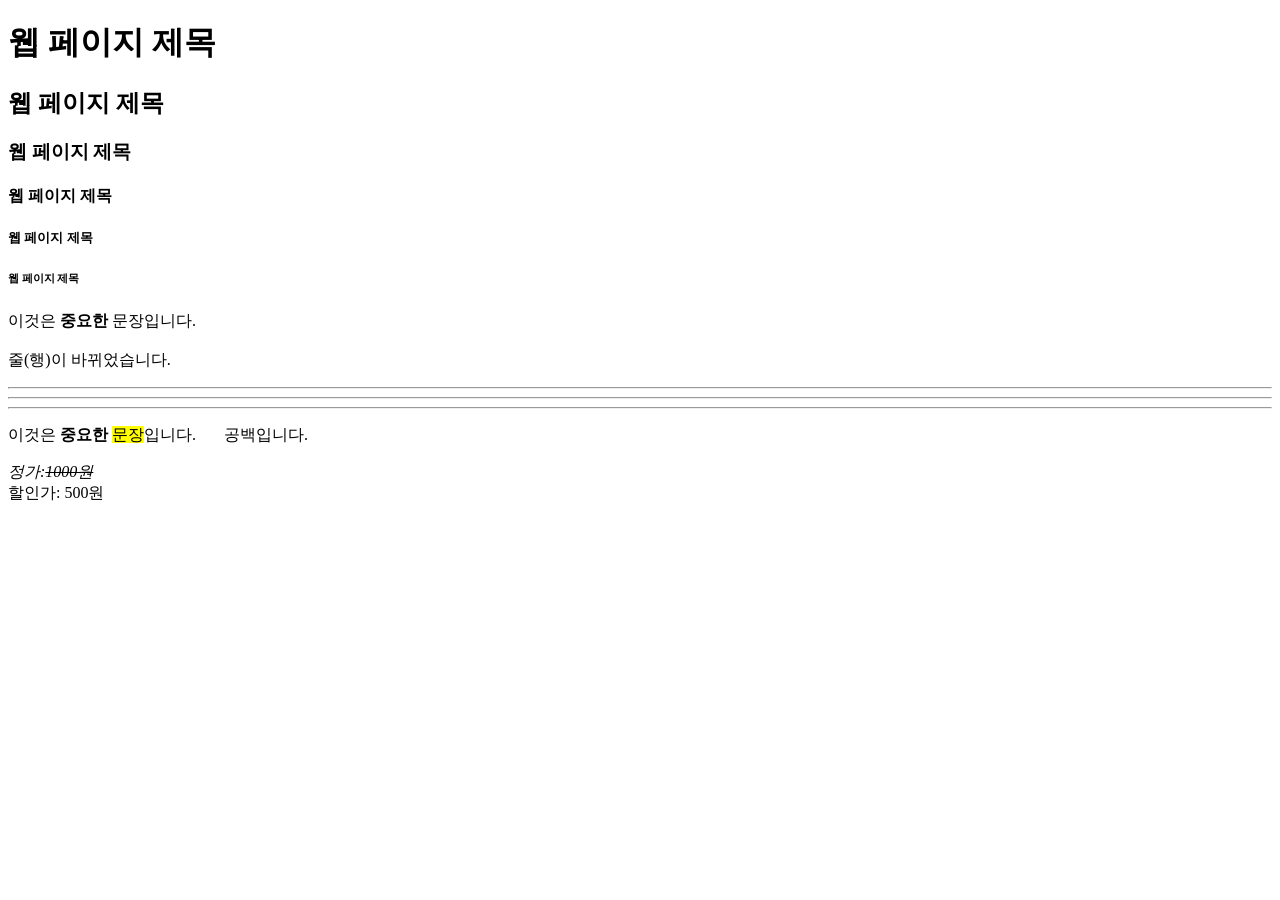
<file: pjt/20261111ex/index.html>
<!DOCTYPE html>
<html lang="en">
    <head>
        <meta charset="UTF-8">
        <title>20261111ex</title>
    </head>
    <body>
    
        <h1>웹 페이지 제목</h1>
        <h2>웹 페이지 제목</h2>
        <h3>웹 페이지 제목</h3>
        <h4>웹 페이지 제목</h4>
        <h5>웹 페이지 제목</h5>
        <h6>웹 페이지 제목</h6>

        <p>이것은 <strong>중요한</strong> 문장입니다. <br><br>
            줄(행)이 바뀌었습니다.</p>
        <hr><hr><hr>
        <p>이것은 <b>중요한</b> <mark>문장</mark>입니다. &nbsp;&nbsp;&nbsp;&nbsp;&nbsp; 공백입니다.</p>
        <p>
            <i>정가:<del>1000원</del></i><br>
            할인가: 500원
        </p>
    </body>
</html>
</file>
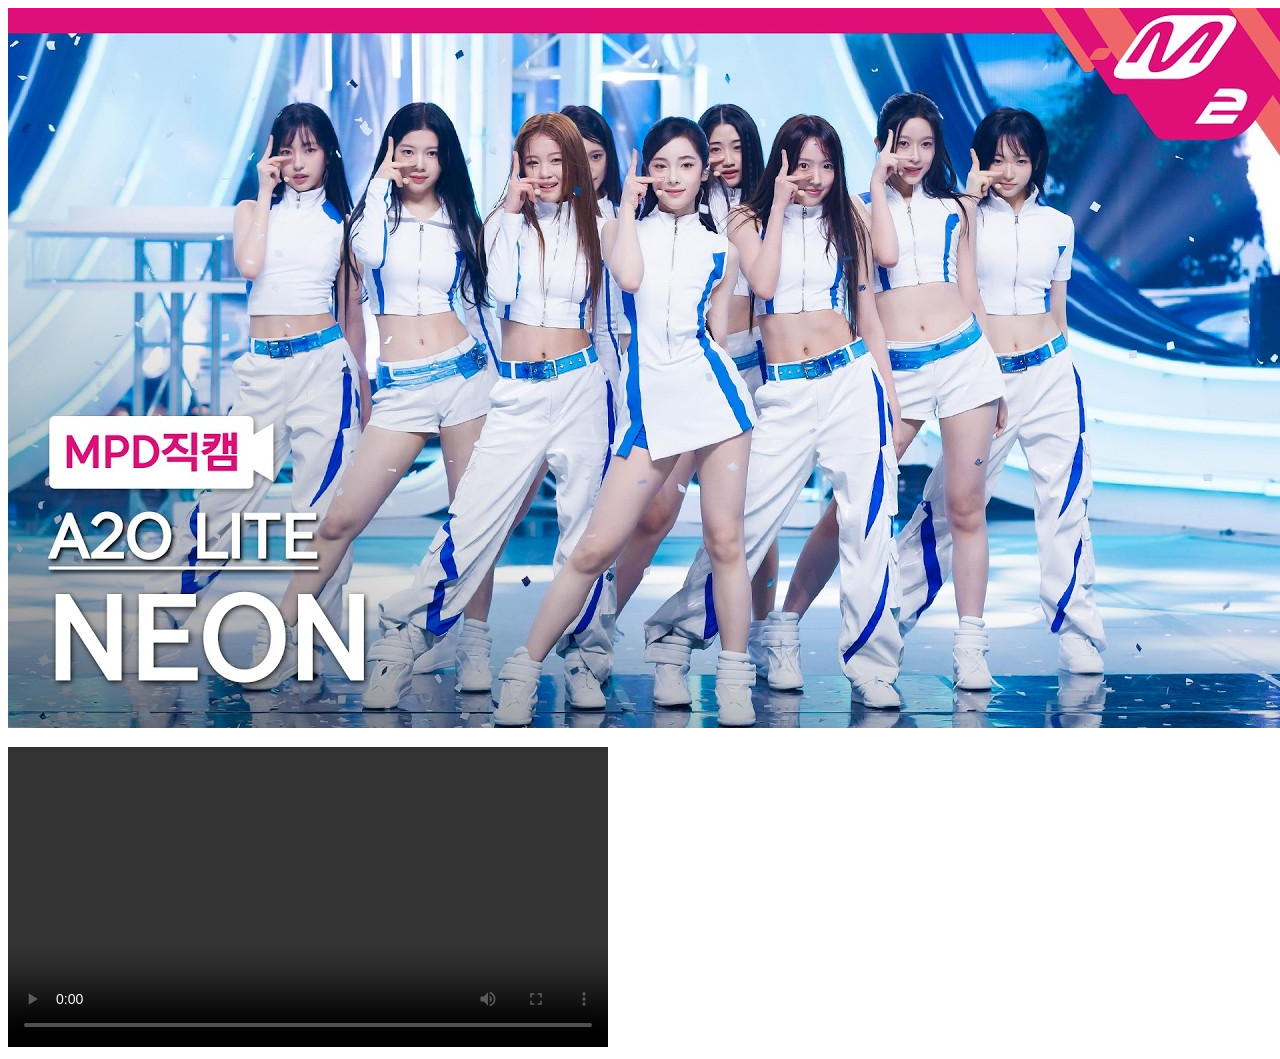
<file: pjt/20261112ex/index.html>
<!DOCTYPE html>
<html lang="en">
    <head>
        <meta charset="UTF-8">
        <title>20261112ex</title>
    </head>

    <body>

        <!-- 이미지 태그 -->
        <img src="a20.jpg" alt="A20아이돌가수">

        <br>

        <!-- 동영상 태그 -->
         <video width="600px" controls> 
            <source src="a20mov.mp4" type="video/mp4">
         </video>
         
         <iframe width="560" height="315" src="https://www.youtube.com/embed/0aEgFTk7B9o?si=5CxnE9MmB1O6FXH0" title="YouTube video player" frameborder="0" allow="accelerometer; autoplay; clipboard-write; encrypted-media; gyroscope; picture-in-picture; web-share" referrerpolicy="strict-origin-when-cross-origin" allowfullscreen></iframe>

    </body>
</html>
</file>
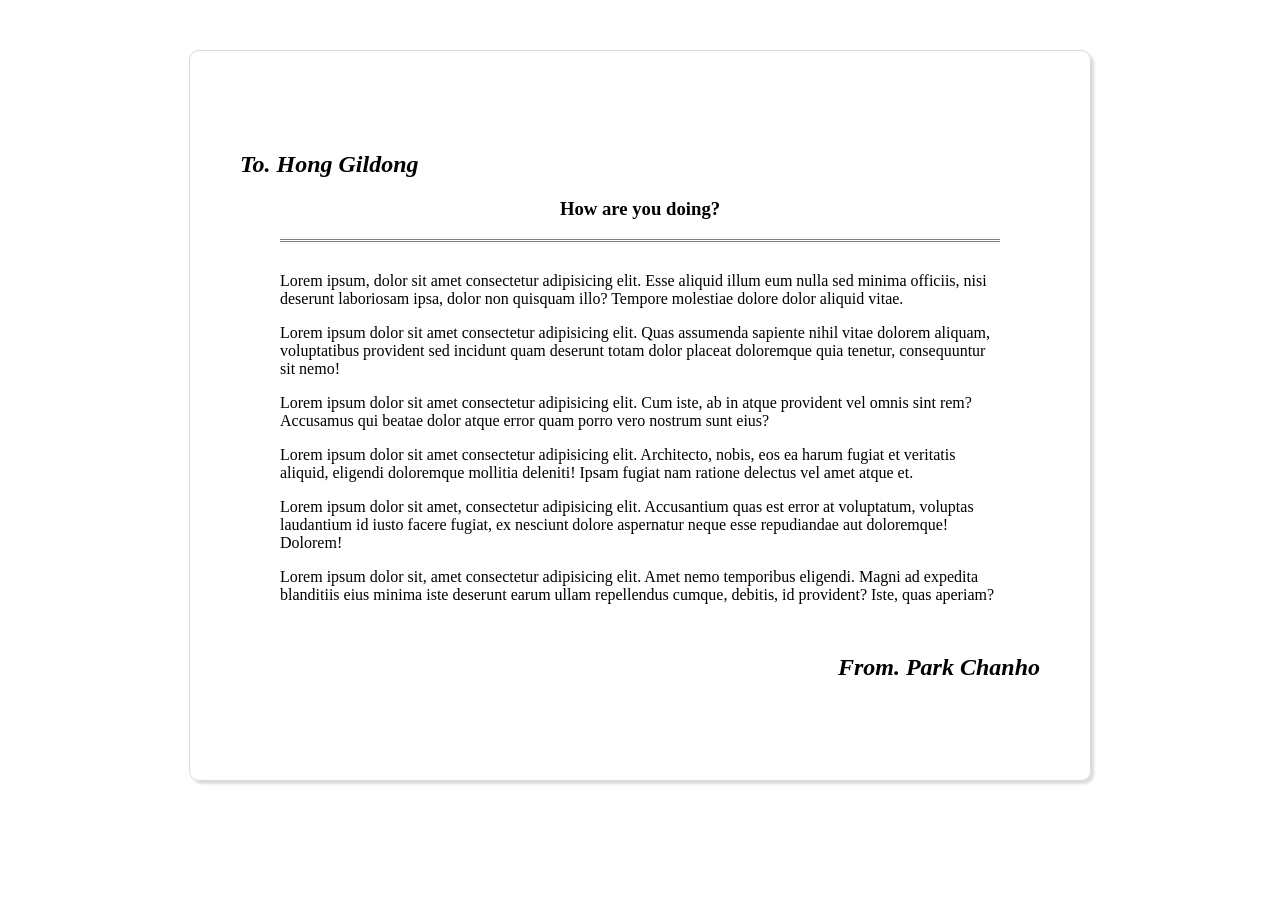
<file: pjt/20261103ex/Letter/index.html>
<!DOCTYPE html>
<html lang="en">
<head>
    <meta charset="UTF-8">
    <meta name="viewport" content="width=device-width, initial-scale=1.0">
    <title>Letter</title>

    <link rel="stylesheet" href="index.css">

</head>
<body>

    <div id="wrap">
        <div class="to">
            <h2>
            To. Hong Gildong
            </h2>
        </div>

        <div class="head">
           <h3>
                How are you doing?
           </h3>
        </div>
            
        <div class="body">
            <p>
                Lorem ipsum, dolor sit amet consectetur adipisicing elit. Esse aliquid illum eum nulla sed minima officiis, nisi deserunt laboriosam ipsa, dolor non quisquam illo? Tempore molestiae dolore dolor aliquid vitae.
            </p>
            <p>
                Lorem ipsum dolor sit amet consectetur adipisicing elit. Quas assumenda sapiente nihil vitae dolorem aliquam, voluptatibus provident sed incidunt quam deserunt totam dolor placeat doloremque quia tenetur, consequuntur sit nemo!
            </p>
            <p>
                Lorem ipsum dolor sit amet consectetur adipisicing elit. Cum iste, ab in atque provident vel omnis sint rem? Accusamus qui beatae dolor atque error quam porro vero nostrum sunt eius?
            </p>
            <p>
                Lorem ipsum dolor sit amet consectetur adipisicing elit. Architecto, nobis, eos ea harum fugiat et veritatis aliquid, eligendi doloremque mollitia deleniti! Ipsam fugiat nam ratione delectus vel amet atque et.
            </p>
            <p>
                Lorem ipsum dolor sit amet, consectetur adipisicing elit. Accusantium quas est error at voluptatum, voluptas laudantium id iusto facere fugiat, ex nesciunt dolore aspernatur neque esse repudiandae aut doloremque! Dolorem!
            </p>
            <p>
                Lorem ipsum dolor sit, amet consectetur adipisicing elit. Amet nemo temporibus eligendi. Magni ad expedita blanditiis eius minima iste deserunt earum ullam repellendus cumque, debitis, id provident? Iste, quas aperiam?
            </p>
        </div>

        <div class="from">
            <h2>
            From. Park Chanho
            </h2>
        </div>
    </div>

</body>
</html>
</file>
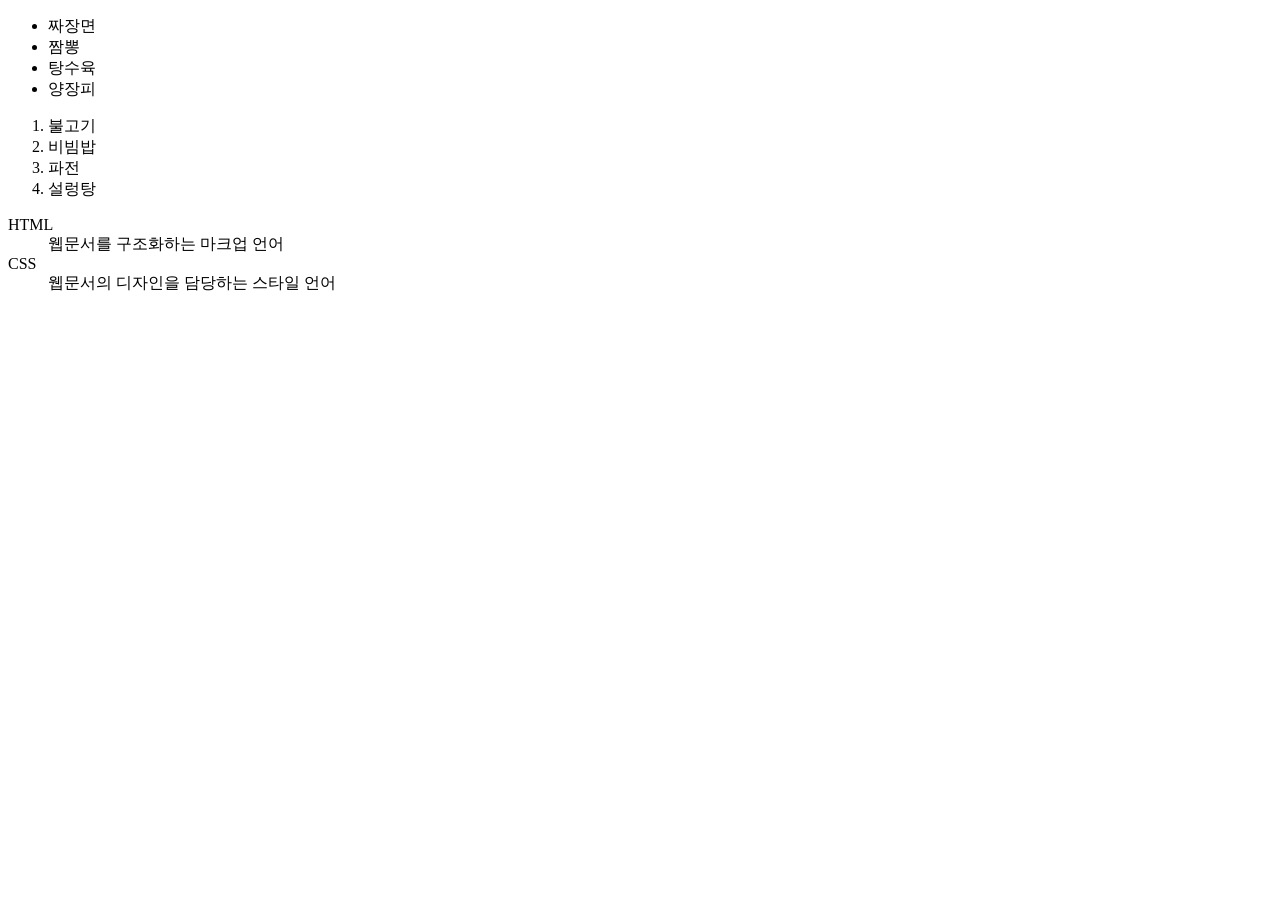
<file: pjt/20261112ex/index01.html>
<!DOCTYPE html>
<html lang="en">
<head>
    <meta charset="UTF-8">
    <meta name="viewport" content="width=device-width, initial-scale=1.0">
    <title>Document</title>
</head>
<body>
    
    <!-- 목록 태그들 -->
    <!-- <ul>, <ol>, <dl> -->

    <!-- <ul> (unorder list) (숫자순서 없이 -으로 나열)-->
    <ul>
        <li>짜장면</li>
        <li>짬뽕</li>
        <li>탕수육</li>
        <li>양장피</li>
    </ul>

    <!-- <ol> (order list) (1,2 처럼 숫자 순서 있음)-->
    <ol>
        <li>불고기</li>
        <li>비빔밥</li>
        <li>파전</li>
        <li>설렁탕</li>

    </ol>


    <!-- <dl> (desciption list) 나-->
    <dl>
        <dt>HTML</dt>
        <dd>웹문서를 구조화하는 마크업 언어</dd>

        <dt>CSS</dt>
        <dd>웹문서의 디자인을 담당하는 스타일 언어</dd>
    </dl>

</body>
</html>
</file>
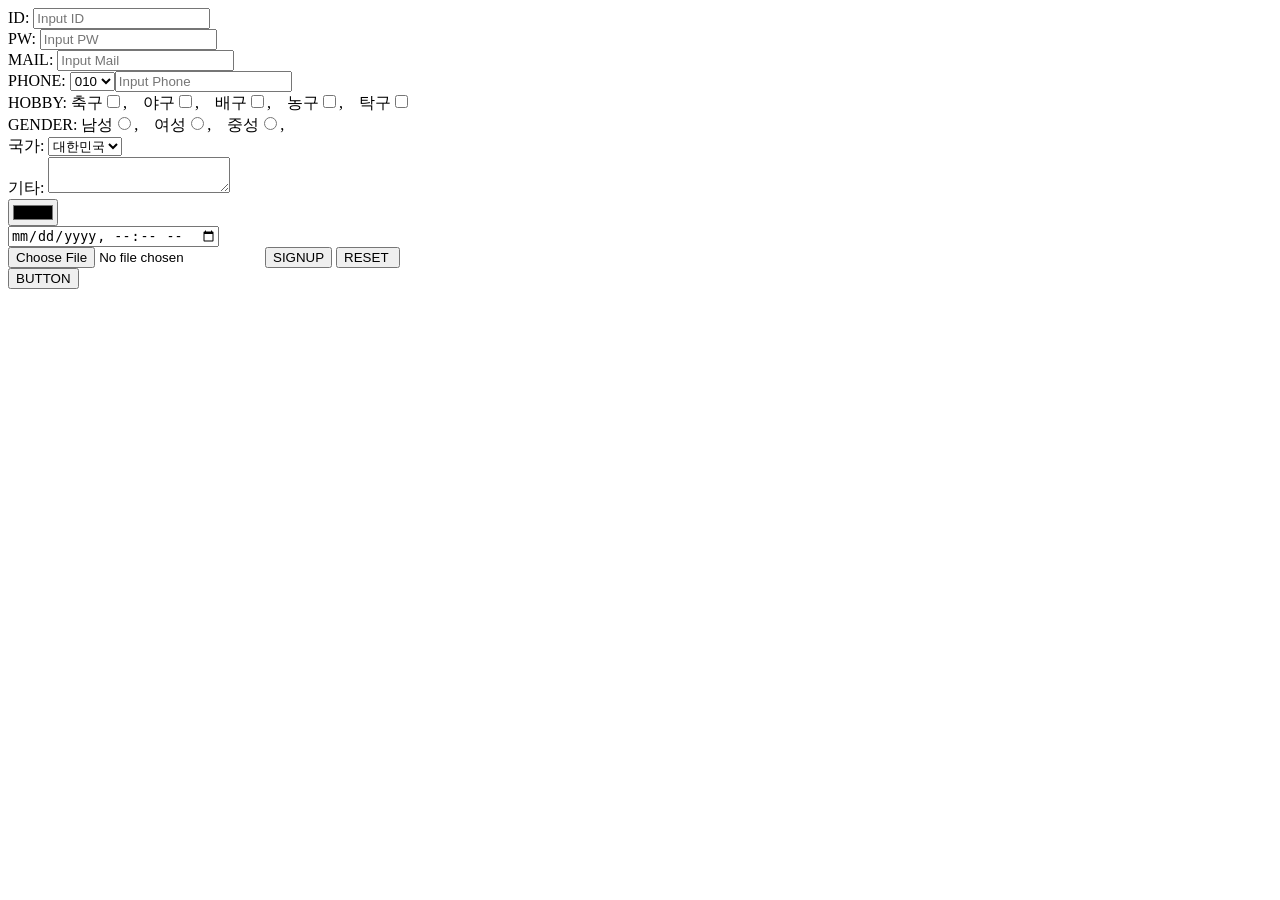
<file: pjt/20261112ex/index02.html>
<!DOCTYPE html>
<html lang="en">
<head>
    <meta charset="UTF-8">
    <title>Document</title>
</head>
<body>
    
    <!-- form(양식)관련 태그 -->

    <form action="서버URI" method="post" name="signupform">
        
        ID: <input type="text" name="memId" placeholder="Input ID"> 
        <br>
        PW: <input type="password" name="memPw" placeholder="Input PW"> 
        <br>
        MAIL: <input type="email" name="memMail" placeholder="Input Mail"> 
        <br>
        PHONE:
        <select name="memPhone01">
            <option>010</option>
            <option>016</option>
            <option>019</option>
            <input type="number" name="memPhone" placeholder="Input Phone">
        </select>
        <br>
        HOBBY: 
            축구<input type="checkbox" name="memHobby" value="soccer">, &nbsp;&nbsp;
            야구<input type="checkbox" name="memHobby" value="baseball">, &nbsp;&nbsp;
            배구<input type="checkbox" name="memHobby" value="valleyball">, &nbsp;&nbsp;
            농구<input type="checkbox" name="memHobby" value="basketball">, &nbsp;&nbsp;
            탁구<input type="checkbox" name="memHobby" value="football"> 
            <br>
        GENDER:
            남성<input type="radio" name="memGender" value="M">, &nbsp;&nbsp;
            여성<input type="radio" name="memGender" value="W">, &nbsp;&nbsp;
            중성<input type="radio" name="memGender" value="MW">, &nbsp;&nbsp; 
            <br>
        국가:
            <select name="memCountry">
                <option value="KR">대한민국</option>
                <option value="USA">미국</option>
                <option value="JP">일본</option>
                <option value="Ch">중국</option>
                <option value="UK">영국</option>
            </select>
            <br>
        기타:
            <textarea name="memEtc"></textarea>
            <br>
            <input type="color" value="#f00">
            <br>
            <input type="datetime-local">
            <br>
            <input type="file">
        <input type="submit" value="SIGNUP">
        <input type="reset" value="RESET ">
        <br>
        <input type="button" value="BUTTON">

    </form>

</body>
</html>
</file>
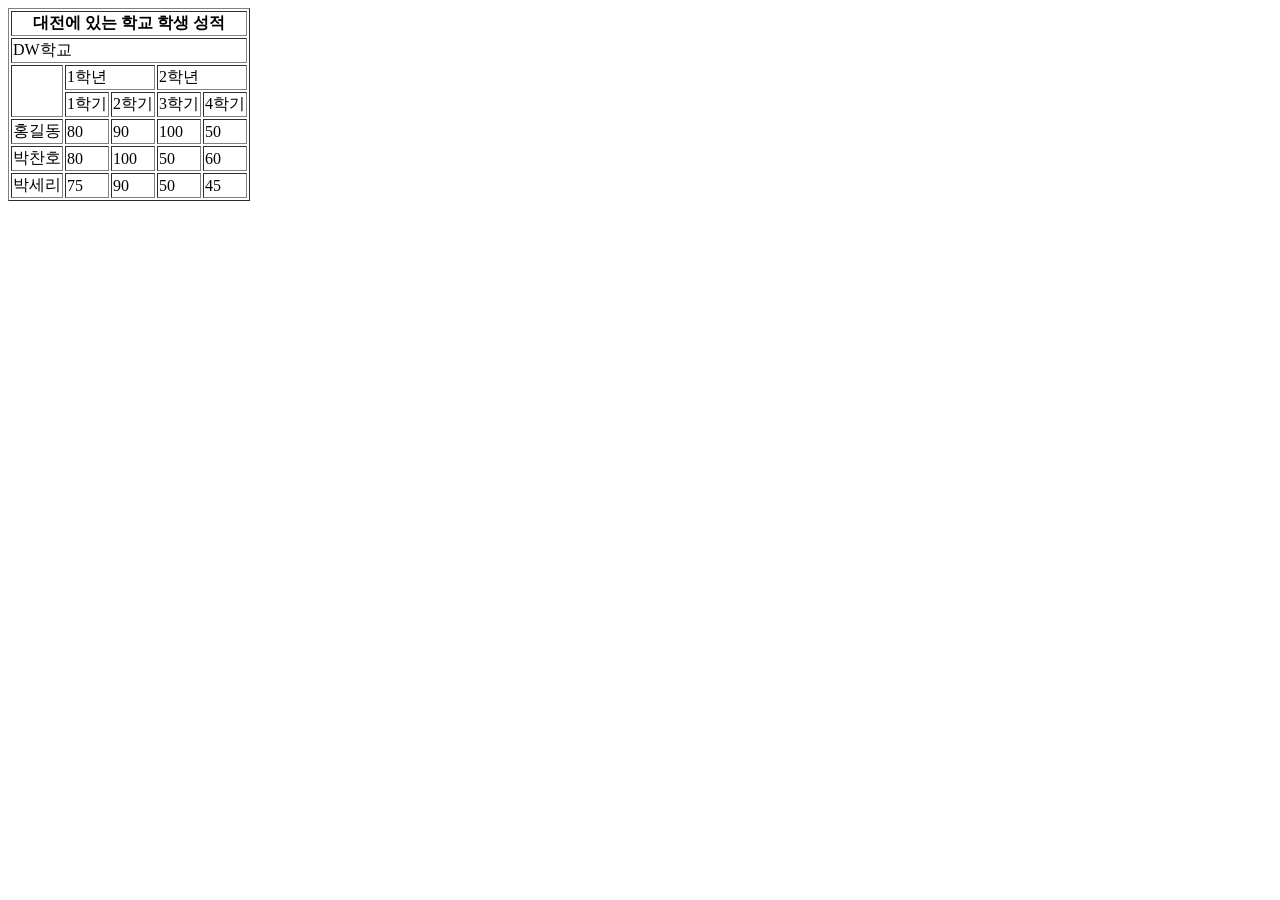
<file: pjt/20261113ex/index01.html>
<!DOCTYPE html>
<html lang="en">
<head>
    <meta charset="UTF-8">
    <title>Table</title>
</head>
<body>
    
    <!-- <table> 표 -->
        <table border="1">
            <thead>
                <tr>
                    <th colspan="5">대전에 있는 학교 학생 성적</th>
                </tr>
            </thead>
            <tbody>
            <tr>
                <td colspan="5">DW학교</td>
            </tr>
            <tr>
                <td rowspan="2"></td>
                <td colspan="2">1학년</td>
                <td colspan="2">2학년</td>
            </tr>
            <tr>
                <td>1학기</td>
                <td>2학기</td>
                <td>3학기</td>
                <td>4학기</td>
            </tr>
            <tr>
                <td>홍길동</td>
                <td>80</td>
                <td>90</td>
                <td>100</td>
                <td>50</td>
            </tr>
            <tr>
                <td>박찬호</td>
                <td>80</td>
                <td>100</td>
                <td>50</td>
                <td>60</td>
            </tr>
            <tr>
                <td>박세리</td>
                <td>75</td>
                <td>90</td>
                <td>50</td>
                <td>45</td>
            </tr>
            </tbody>
        </table>

</body>
</html>
</file>
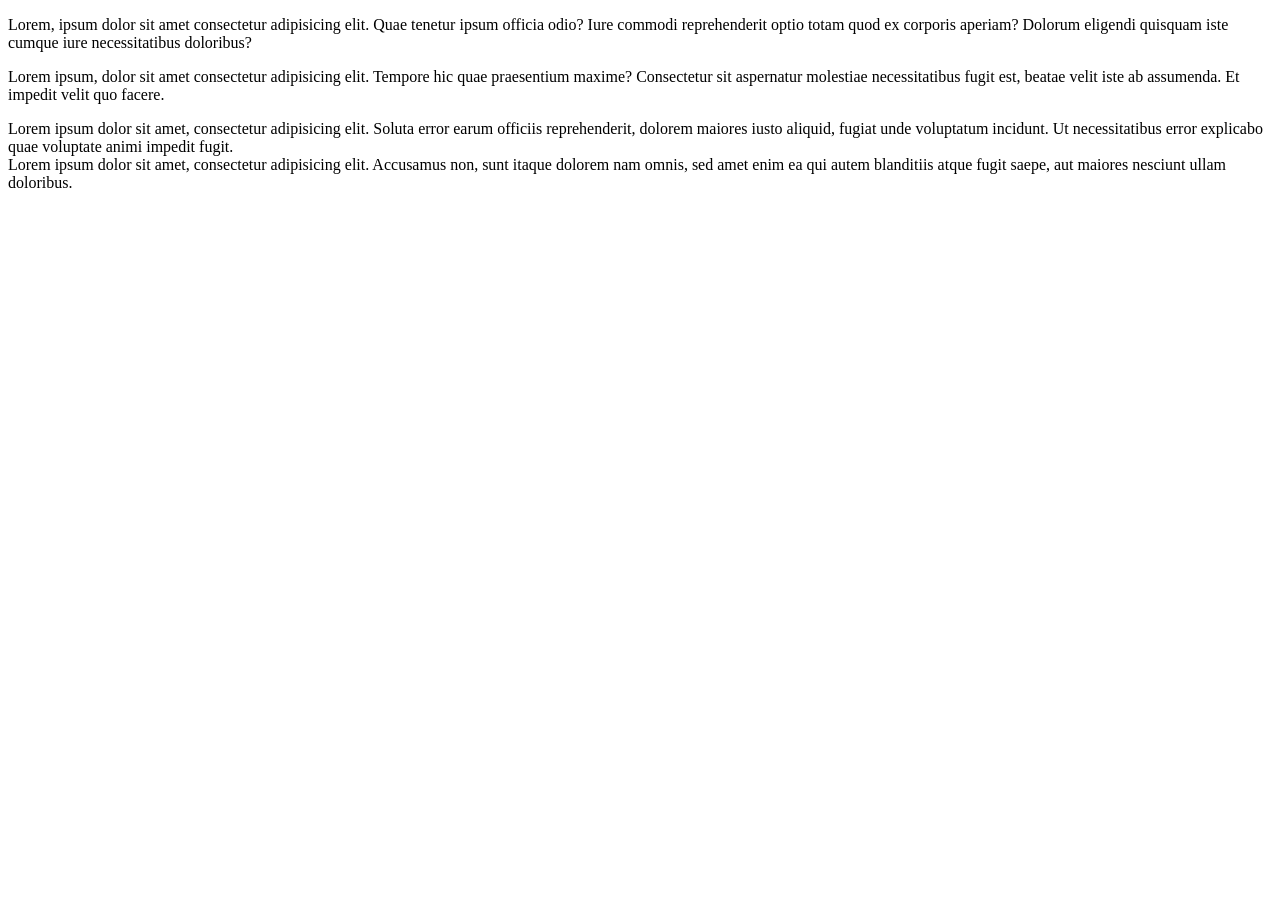
<file: pjt/20261113ex/index02.html>
<!DOCTYPE html>
<html lang="en">
<head>
    <meta charset="UTF-8">
    <title>Document</title>
</head>
<body>
    
    <!-- 공간 분할 태그 == 레이아웃 태그 -->
    <div> 
        <div>
            
        </div>
        <p>
            Lorem, ipsum dolor sit amet consectetur adipisicing elit. Quae tenetur ipsum officia odio? Iure commodi reprehenderit optio totam quod ex corporis aperiam? Dolorum eligendi quisquam iste cumque iure necessitatibus doloribus?
        </p>  
        <p>
            Lorem ipsum, dolor sit amet consectetur adipisicing elit. Tempore hic quae praesentium maxime? Consectetur sit aspernatur molestiae necessitatibus fugit est, beatae velit iste ab assumenda. Et impedit velit quo facere.
        </p>
    </div>

    <div>
        Lorem ipsum dolor sit amet, consectetur adipisicing elit. Soluta error earum officiis reprehenderit, dolorem maiores iusto aliquid, fugiat unde voluptatum incidunt. Ut necessitatibus error explicabo quae voluptate animi impedit fugit.
    </div>

    <div>
       Lorem ipsum dolor sit amet, consectetur adipisicing elit. Accusamus non, sunt itaque dolorem nam omnis, sed amet enim ea qui autem blanditiis atque fugit saepe, aut maiores nesciunt ullam doloribus.
    </div>

    <!-- 시멘틱 태그: 공간 분할 태그의 일종, 공간에 의미를 부여했다. -->
    
    <header>
        <nav></nav>
    </header>

    <article>
        <main>

        </main>
    </article>

    <footer>

    </footer>

</body>
</html>
</file>
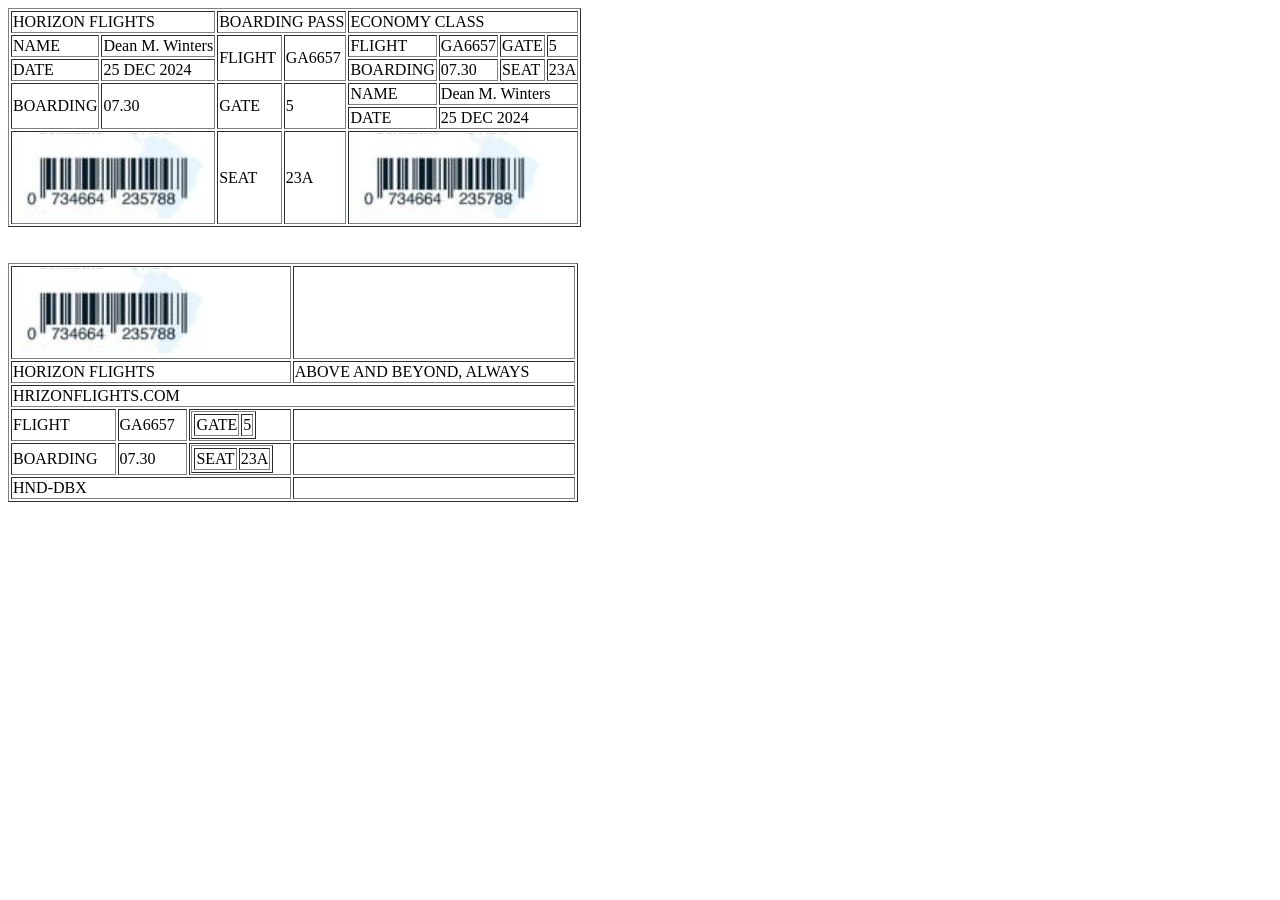
<file: pjt/20261113ex/passport.html>
<!DOCTYPE html>
<html lang="en">
<head>
    <meta charset="UTF-8">
    <meta name="viewport" content="width=device-width, initial-scale=1.0">
    <title>Passport</title>
</head>
<body>
    
    <table border="1px">

        <tr>
            <td colspan="2">HORIZON FLIGHTS</td>
            <td colspan="3">BOARDING PASS</td>
            <td colspan="4">ECONOMY CLASS</td>
        </tr>
        <tr>
            <td>NAME</td>
            <td>Dean M. Winters</td>
            <td rowspan="2">FLIGHT</td>
            <td colspan="2" rowspan="2">GA6657</td>
            <td>FLIGHT</td>
            <td>GA6657</td>
            <td>GATE</td>
            <td>5</td>

        </tr>
        <tr>
            <td>DATE</td>
            <td>25 DEC 2024</td>
            <td>BOARDING</td>
            <td>07.30</td>
            <td>SEAT</td>
            <td>23A</td>

        </tr>
        <tr>
            <td rowspan="2">BOARDING</td>
            <td rowspan="2">07.30</td>
            <td rowspan="2">GATE</td>
            <td colspan="2" rowspan="2">5</td>
            <td>NAME</td>
            <td colspan="3">Dean M. Winters</td>
        </tr>
        <tr>
            <td>DATE</td>
            <td colspan="3">25 DEC 2024</td>
        </tr>
        <tr>
            <td colspan="2" rowspan="2">
                <img src="barcode.png" alt="BARCODE">
            </td>
            <td rowspan="2">SEAT</td>
            <td colspan="2" rowspan="2">23A</td>
            <td colspan="4" rowspan="2">
                <img src="barcode.png" alt="BARCODE">
            </td>
        </tr>
    </table>
    <br><br>
    <table border="1px" width="570px">

        <tr>
            <td colspan="3"> <img src="barcode.png" alt="BARCODE"></td>
            <td colspan="5"></td>
        </tr>
        <tr>
            <td colspan="3">HORIZON FLIGHTS</td>
            <td colspan="5">ABOVE AND BEYOND, ALWAYS</td>
        </tr>
            <td colspan="8">HRIZONFLIGHTS.COM</td>
        <tr>
            <td>FLIGHT</td>
            <td>GA6657</td>
            <td>
                <table border="1px">
                    <tr>
                        <td>GATE</td>
                        <td>5</td>
                    </tr>
                </table>
            </td>
            <td colspan="5"></td>
        </tr>
        <tr>
            <td>BOARDING</td>
            <td>07.30</td>
            <td>
                <table border="1px">
                    <tr>
                        <td>SEAT</td>
                        <td>23A</td>
                    </tr>
                </table>
            </td>
            <td colspan="5"></td>
        </tr>
        <tr>
            <td colspan="3" rowspan="2">HND-DBX</td>
            <td colspan="5"></td>
        </tr>

    </table>

</body>
</html>
</file>
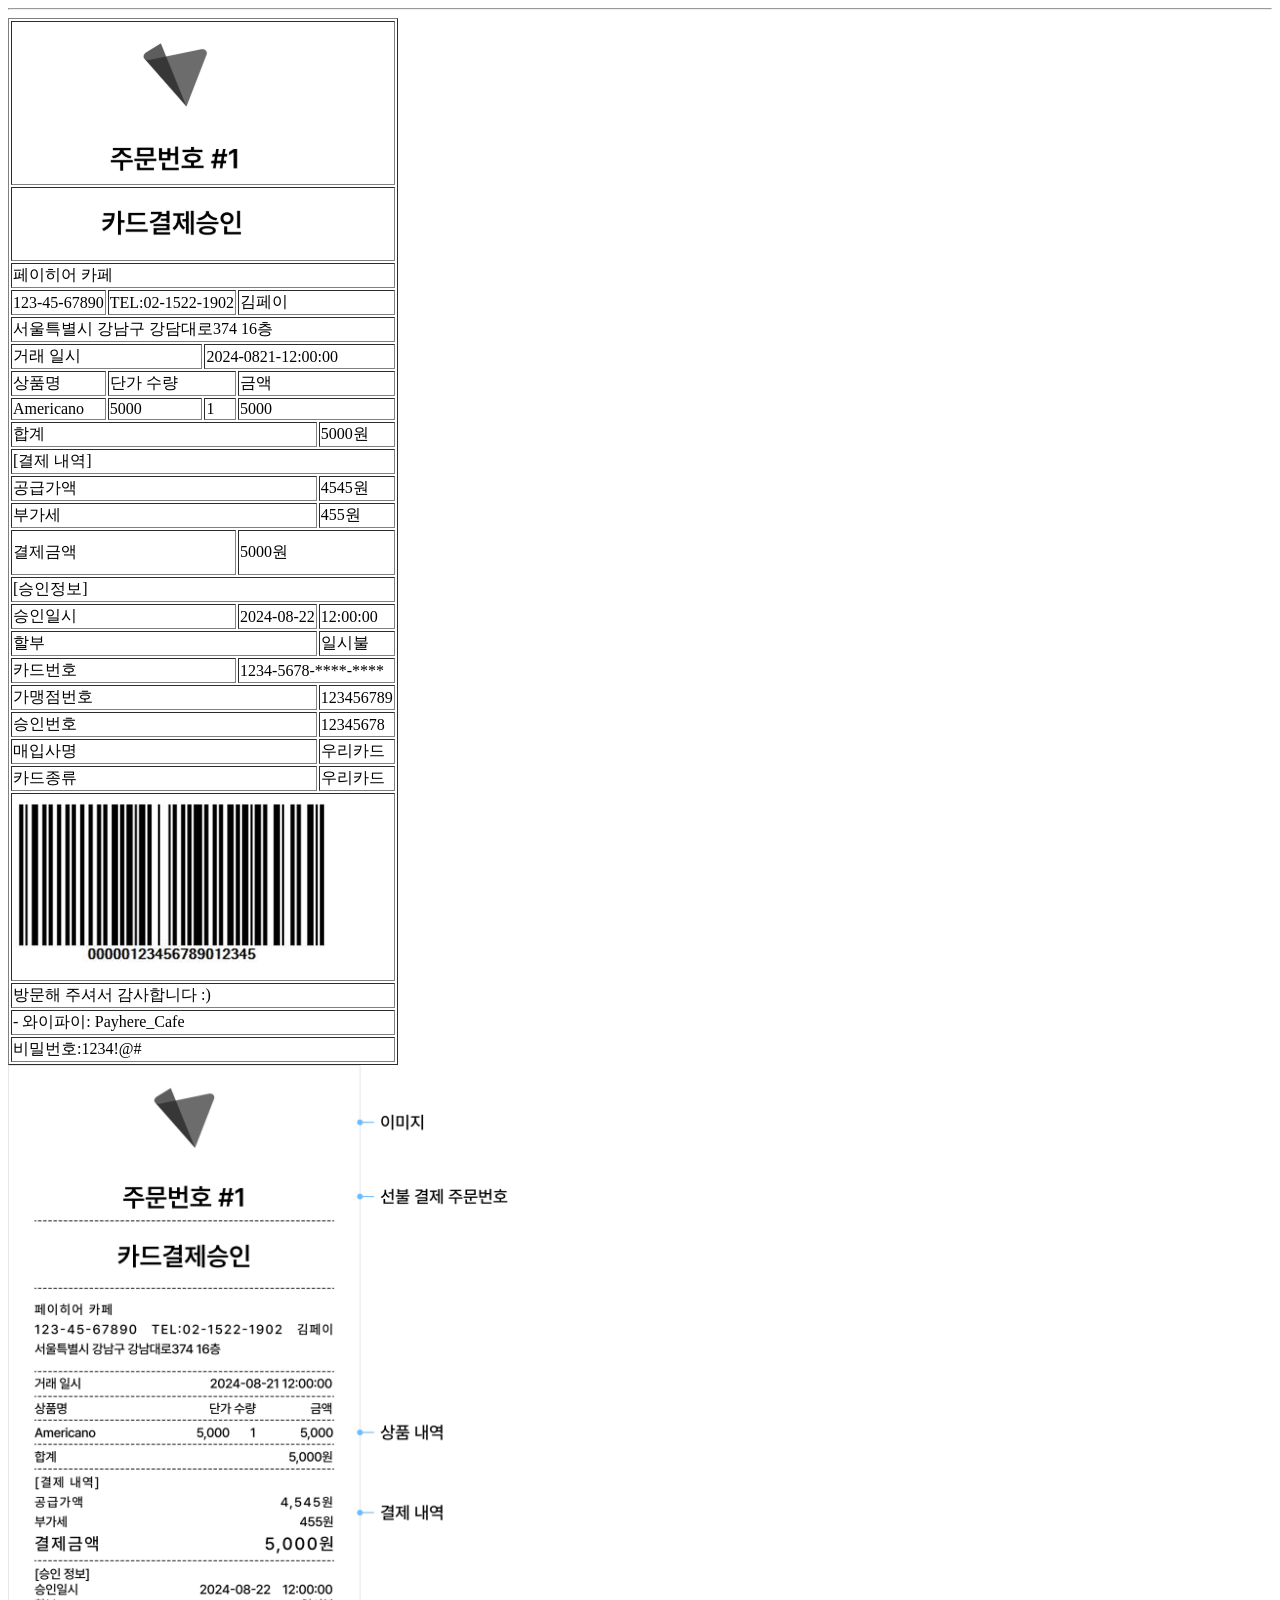
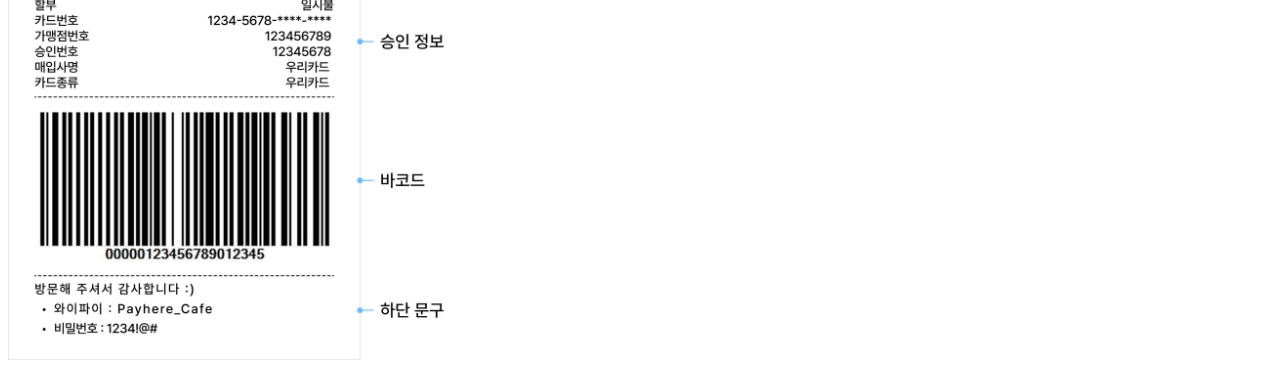
<file: pjt/20261113ex/receipt.html>
<!DOCTYPE html>
<html lang="en">
<head>
    <meta charset="UTF-8">
    <title>Receipt</title>
        <!--25행 6열-->
</head>
<body>
    <table border="1px">
        <tr>
            <td colspan="6"><img src="order_number.png" alt=""></tr></td>    
        <tr>
            <td colspan="6"><img src="card_submit.png" alt=""></td>
        </tr>
        <tr>
            <td colspan="6">페이히어 카페</td>
        </tr>
        <tr>
            <td colspan="2">123-45-67890</td>
            <td colspan="2">TEL:02-1522-1902</td>
            <td colspan="2">김페이</td>
        </tr>
        <tr>
            <td colspan="6">서울특별시 강남구 강담대로374 16층</td>
        </tr>
        <hr>
        <tr>
            <td colspan="3">거래 일시</td>
            <td colspan="3">2024-0821-12:00:00</td>
        </tr>
        <tr>
            <td colspan="2">상품명</td>
            <td colspan="2">단가 수량</td>
            <td colspan="2">금액</td>
        </tr>
        <tr>
            <td colspan="2">Americano</td>
            <td>5000</td>
            <td>1</td>
            <td colspan="2">5000</td>
        </tr>
        <tr>
            <td colspan="5">합계</td>
            <td>5000원</td>
        </tr>
        <tr>
            <td colspan="6">[결제 내역]</td>
        </tr>
        <tr>
            <td colspan="5">공급가액</td>
            <td>4545원</td>
        </tr>
        <tr>
            <td colspan="5">부가세</td>
            <td>455원</td>
        </tr>
        <tr style="height: 45px;">
            <td colspan="4">결제금액</td>
            <td colspan="2">5000원</td>
        </tr>
        <tr>
            <td colspan="6">[승인정보]</td>
        </tr>
        <tr>
            <td colspan="4">승인일시</td>
            <td>2024-08-22</td>
            <td>12:00:00</td>
        </tr>
        <tr>
            <td colspan="5">할부</td>
            <td>일시불</td>
        </tr>
        <tr>
            <td colspan="4">카드번호</td>
            <td colspan="2">1234-5678-****-****</td>
        </tr>
        <tr>
            <td colspan="5">가맹점번호</td>
            <td>123456789</td>
        </tr>
        <tr>
            <td colspan="5">승인번호</td>
            <td>12345678</td>
        </tr>
        <tr>
            <td colspan="5">매입사명</td>
            <td>우리카드</td>
        </tr>
        <tr>
            <td colspan="5">카드종류</td>
            <td>우리카드</td>
        </tr>
        <tr>
            <td colspan="6"><img src="barcord_v2.png" alt="BARCODE"></td>
        </tr>
        <tr>
            <td colspan="6">방문해 주셔서 감사합니다 :)</td>
        </tr>
        <tr>
            <td colspan="6">- 와이파이: Payhere_Cafe</td>
        </tr>
        <tr>
            <td colspan="6">비밀번호:1234!@#</td>
        </tr>
    </table>
    <img src="Receipt.jpg" alt="RECEIPT_MAIN" width="500px">
</body>
</html>
</file>
<file: pjt/20261103ex/Letter/index.css>
#wrap 
{
    width: 800px;
    border: 1px solid #dadada;
    border-radius: 10px;
    margin: 50px auto;
    padding: 80px 50px 80px 50px;
    box-shadow: 3px 3px 3px #dadada;
}

.to 
{
    font-style: italic;
}

.head 
{
    width: 90%;
    margin: 0 auto;
    text-align:center;
    border-bottom: double gray;
    margin-bottom: 30px;
}

.body 
{
    width: 90%;
    margin: 30px auto;
}

.from 
{
    text-align: right;
    font-style: italic;
    margin-top: 50px;
}
</file>
